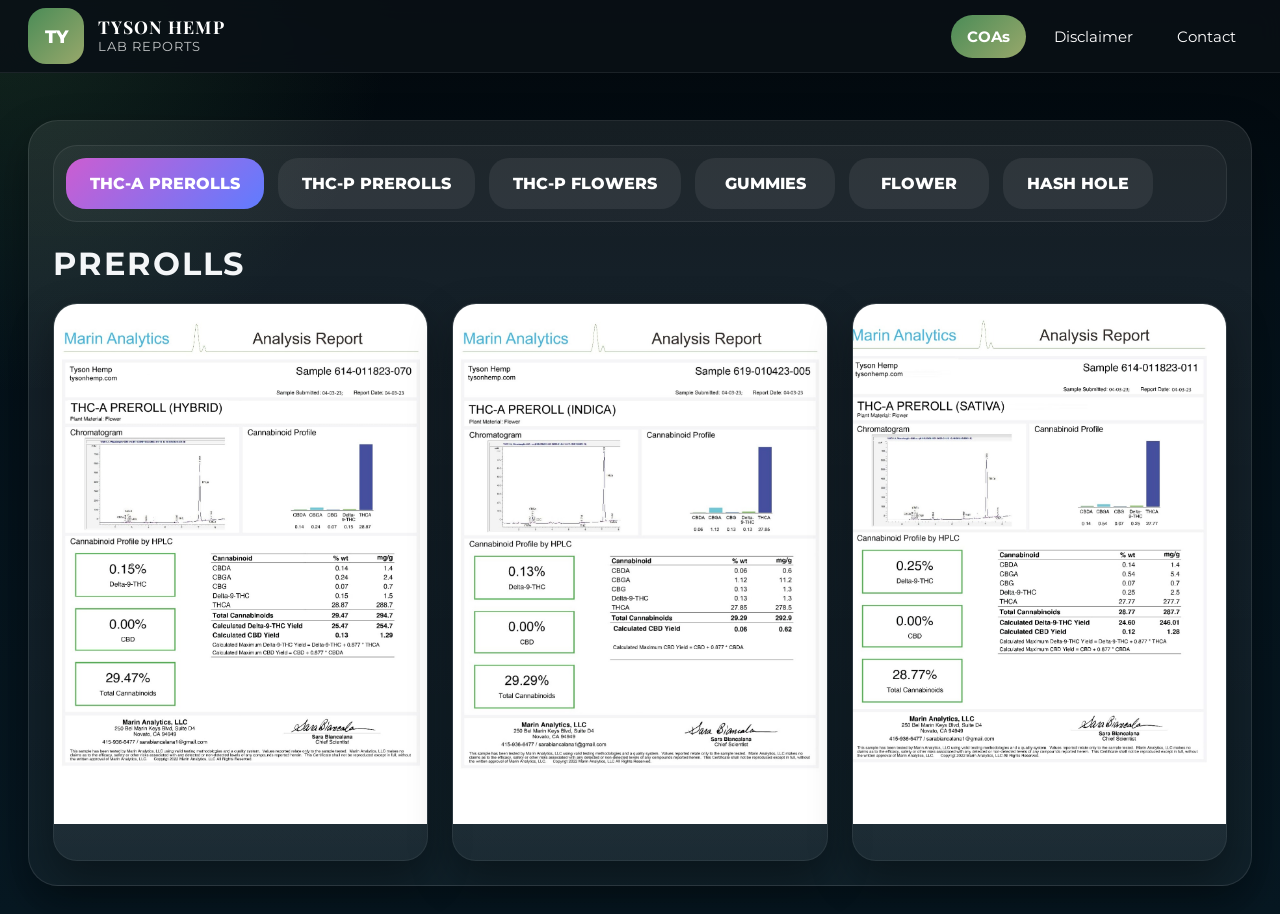
<file: coas.html>
<!DOCTYPE html>
<html lang="en">
<head>
  <meta charset="UTF-8" />
  <meta name="viewport" content="width=device-width, initial-scale=1.0" />
  <title>Lab Reports | Chillz Hemp</title>

  <link rel="preconnect" href="https://fonts.googleapis.com">
  <link rel="preconnect" href="https://fonts.gstatic.com" crossorigin>
  <link href="https://fonts.googleapis.com/css2?family=Montserrat:wght@400;500;600;700;800&family=Playfair+Display:wght@600;700&display=swap" rel="stylesheet">

  <style>
    :root{
      --bg:#041018;
      --bg2:#081b24;
      --panel:rgba(255,255,255,.06);
      --stroke:rgba(255,255,255,.10);
      --text:#f4f6f8;
      --muted:rgba(255,255,255,.72);
      --green:#4b8c57;
      --green2:#98a86b;
      --dark:#0b1117;
      --shadow:0 18px 40px rgba(0,0,0,.35);
      --max:1440px;
    }

    *{box-sizing:border-box}
    body{
      margin:0;
      font-family:"Montserrat",sans-serif;
      color:var(--text);
      background:
        radial-gradient(circle at top left, rgba(75,140,87,.22), transparent 25%),
        linear-gradient(180deg, #02070b 0%, #041018 30%, #071822 100%);
      min-height:100vh;
      padding-top:92px;
    }

    a{text-decoration:none;color:inherit}
    img{display:block;max-width:100%}

    .nav-wrap{
      position:fixed;
      top:0;left:0;right:0;
      z-index:1000;
      background:rgba(10,16,22,.82);
      backdrop-filter:blur(12px);
      border-bottom:1px solid rgba(255,255,255,.08);
    }

    .nav{
      max-width:var(--max);
      margin:0 auto;
      padding:16px 28px;
      display:flex;
      align-items:center;
      justify-content:space-between;
      gap:20px;
    }

    .brand{
      display:flex;
      align-items:center;
      gap:14px;
    }

    .brand-mark{
      width:56px;
      height:56px;
      border-radius:18px;
      display:grid;
      place-items:center;
      font-weight:800;
      font-size:1.1rem;
      background:linear-gradient(135deg, var(--green), var(--green2));
      color:#fff;
    }

    .brand-text{
      line-height:1.05;
    }

    .brand-name{
      display:block;
      font-family:"Playfair Display",serif;
      font-size:1.1rem;
      font-weight:700;
      letter-spacing:.06em;
      text-transform:uppercase;
    }

    .brand-sub{
      display:block;
      margin-top:4px;
      font-size:.82rem;
      color:rgba(255,255,255,.75);
      letter-spacing:.08em;
      text-transform:uppercase;
    }

    .nav-links{
      display:flex;
      align-items:center;
      gap:12px;
      flex-wrap:wrap;
    }

    .nav-links a{
      padding:12px 16px;
      border-radius:999px;
      font-size:.95rem;
      color:#fff;
    }

    .nav-links a.active-link{
      background:linear-gradient(135deg, var(--green), var(--green2));
      font-weight:700;
    }

    .page{
      max-width:var(--max);
      margin:0 auto;
      padding:28px;
    }

    .shell{
      background:linear-gradient(180deg, rgba(255,255,255,.08), rgba(255,255,255,.04));
      border:1px solid var(--stroke);
      border-radius:30px;
      box-shadow:var(--shadow);
      padding:24px;
    }

    .tab-bar{
      display:flex;
      flex-wrap:wrap;
      gap:14px;
      padding:12px;
      border-radius:24px;
      background:rgba(255,255,255,.04);
      border:1px solid rgba(255,255,255,.08);
      margin-bottom:22px;
    }

    .tab-btn,
    .subtab-btn{
      border:none;
      cursor:pointer;
      font:inherit;
      font-weight:800;
      text-transform:uppercase;
      color:#fff;
      transition:.2s ease;
    }

    .tab-btn{
      padding:16px 24px;
      border-radius:20px;
      background:rgba(255,255,255,.07);
      min-width:140px;
    }

    .tab-btn.active{
      background:linear-gradient(135deg, #cc5dd1, #5f7cff);
    }

    .subtab-row{
      display:flex;
      flex-wrap:wrap;
      gap:12px;
      margin-bottom:24px;
    }

    .subtab-btn{
      padding:12px 18px;
      border-radius:999px;
      background:rgba(255,255,255,.07);
    }

    .subtab-btn.active{
      background:linear-gradient(135deg, var(--green), var(--green2));
    }

    .tab-panel,
    .subtab-panel{
      display:none;
    }

    .tab-panel.active,
    .subtab-panel.active{
      display:block;
    }

    .panel-head{
      margin-bottom:20px;
    }

    .panel-head h2{
      margin:0 0 6px;
      font-size:2rem;
      text-transform:uppercase;
      letter-spacing:.06em;
    }

    .panel-head p{
      margin:0;
      color:var(--muted);
    }

    .report-grid{
      display:grid;
      grid-template-columns:repeat(3, minmax(0, 1fr));
      gap:24px;
    }

    .report-card{
      background:rgba(255,255,255,.04);
      border:1px solid rgba(255,255,255,.08);
      border-radius:24px;
      overflow:hidden;
      box-shadow:var(--shadow);
    }

    .report-card img{
      width:100%;
      height:520px;
      object-fit:cover;
      background:#e5e7eb;
    }

    .report-info{
      padding:18px;
      background:linear-gradient(180deg, rgba(255,255,255,.02), rgba(255,255,255,.01));
    }

    .report-info h3{
      margin:0 0 8px;
      font-size:1.05rem;
      text-transform:uppercase;
      letter-spacing:.05em;
    }

    .report-info p{
      margin:0;
      color:var(--muted);
      font-size:.92rem;
    }

    @media (max-width: 1100px){
      .report-grid{
        grid-template-columns:repeat(2, minmax(0, 1fr));
      }
    }

    @media (max-width: 760px){
      body{padding-top:82px}
      .nav{
        padding:14px 16px;
        flex-direction:column;
        align-items:flex-start;
      }
      .nav-links{
        gap:8px;
      }
      .page{
        padding:16px;
      }
      .shell{
        padding:16px;
      }
      .tab-btn{
        min-width:auto;
        flex:1 1 calc(50% - 7px);
      }
      .report-grid{
        grid-template-columns:1fr;
      }
      .report-card img{
        height:420px;
      }
    }
    .nav-wrap{
  position:fixed;
  top:0;
  left:0;
  right:0;
  z-index:1000;
  background:rgba(10,16,22,.88);
  backdrop-filter:blur(12px);
  border-bottom:1px solid rgba(255,255,255,.08);
}

.nav{
  max-width:1440px;
  margin:0 auto;
  padding:16px 28px;
  display:flex;
  align-items:center;
  justify-content:space-between;
  gap:20px;
  position:relative;
}

.brand{
  display:flex;
  align-items:center;
  gap:14px;
  text-decoration:none;
  color:#fff;
}

.brand-mark{
  width:56px;
  height:56px;
  border-radius:18px;
  display:grid;
  place-items:center;
  font-weight:800;
  font-size:1.1rem;
  background:linear-gradient(135deg, #4b8c57, #98a86b);
  color:#fff;
}

.brand-text{
  line-height:1.05;
}

.brand-name{
  display:block;
  font-family:"Playfair Display", serif;
  font-size:1.1rem;
  font-weight:700;
  letter-spacing:.06em;
  text-transform:uppercase;
}

.brand-sub{
  display:block;
  margin-top:4px;
  font-size:.82rem;
  color:rgba(255,255,255,.75);
  letter-spacing:.08em;
  text-transform:uppercase;
}

.nav-links{
  display:flex;
  align-items:center;
  gap:12px;
  flex-wrap:wrap;
}

.nav-links a{
  padding:12px 16px;
  border-radius:999px;
  font-size:.95rem;
  color:#fff;
  text-decoration:none;
  transition:.2s ease;
}

.nav-links a:hover{
  background:rgba(255,255,255,.08);
}

.nav-links a.active-link{
  background:linear-gradient(135deg, #4b8c57, #98a86b);
  font-weight:700;
}

.nav-toggle{
  display:none;
  width:42px;
  height:42px;
  min-width:42px;
  min-height:42px;
  max-width:42px;
  max-height:42px;

  border:none;
  border-radius:12px;
  background:rgba(255,255,255,.08);
  cursor:pointer;

  align-items:center;
  justify-content:center;
  flex-direction:column;
  gap:4px;

  padding:0; /* IMPORTANT */
  flex-shrink:0; /* prevents stretching */
}
.nav{
  height:72px; /* locks navbar height */
  align-items:center;
}
.brand{
  height:100%;
  display:flex;
  align-items:center;
}
.nav-toggle span{
  width:20px;
  height:2px;
}
.nav-toggle span{
  display:block;
  width:22px;
  height:2px;
  background:#fff;
  border-radius:999px;
  transition:.25s ease;
}

/* mobile */
@media (max-width: 900px){
  .nav{
    padding:14px 16px;
  }

  .nav-toggle{
    display:flex;
  }

  .nav-links{
    display:none;
    position:absolute;
    top:100%;
    left:16px;
    right:16px;
    margin-top:12px;
    padding:14px;
    border-radius:20px;
    background:rgba(10,16,22,.98);
    border:1px solid rgba(255,255,255,.08);
    box-shadow:0 18px 40px rgba(0,0,0,.35);
    flex-direction:column;
    align-items:stretch;
    gap:8px;
  }

  .nav-links.show{
    display:flex;
  }

  .nav-links a{
    width:100%;
    padding:14px 16px;
    border-radius:14px;
  }

  .brand-mark{
    width:50px;
    height:50px;
  }

  .brand-name{
    font-size:1rem;
  }

  .brand-sub{
    font-size:.75rem;
  }
}
  </style>
</head>
<body>

<header class="nav-wrap">
  <nav class="nav">
    <a class="brand" href="index.html">
      <span class="brand-mark">TY</span>
      <span class="brand-text">
        <span class="brand-name">Tyson Hemp</span>
        <span class="brand-sub">Lab Reports</span>
      </span>
    </a>

    <button class="nav-toggle" id="navToggle" aria-label="Toggle menu">
      <span></span>
      <span></span>
      <span></span>
    </button>

    <div class="nav-links" id="navMenu">
      <a href="coas.html" class="active-link">COAs</a>
      <a href="disclaimer.html">Disclaimer</a>
      <a href="contact.html">Contact</a>
    </div>
  </nav>
</header>

  <main class="page">
    <section class="shell">

      <div class="tab-bar">
        <button class="tab-btn active" data-tab="prerolls">THC-A PreRolls</button>
        <button class="tab-btn " data-tab="prerolls-thcp">THC-P PreRolls</button>
        <button class="tab-btn" data-tab="flowers-thcp">THC-P Flowers</button>
        <button class="tab-btn" data-tab="gummies">Gummies</button>
        <button class="tab-btn" data-tab="flowers">Flower</button>
        <button class="tab-btn" data-tab="donuts">Hash Hole</button>
      </div>

      <!-- PREROLLS -->
      <div class="tab-panel active" data-panel="prerolls">
        <!-- <div class="subtab-row">
          <button class="subtab-btn active" data-parent="prerolls" data-subtab="hybrid">Hybrid</button>
          <button class="subtab-btn" data-parent="prerolls" data-subtab="indica">Indica</button>
          <button class="subtab-btn" data-parent="prerolls" data-subtab="sativa">Sativa</button>
        </div> -->

        <div class="subtab-panel active" data-parent-panel="prerolls" data-subpanel="hybrid">
          <div class="panel-head">
            <h2>PreRolls</h2>
            
          </div>
          <div class="report-grid">
            <div class="report-card">
              <img src="./assets/images/preroll lab.jpeg" alt="PreRoll Hybrid 1">
              <div class="report-info"></div>
            </div>
            <div class="report-card">
              <img src="./assets/images/preroll indica.jpeg" alt="PreRoll Hybrid 2">
              <div class="report-info"></div>
            </div>
            <div class="report-card">
              <img src="./assets/images/preroll sativa.jpeg" alt="PreRoll Hybrid 3">
              <div class="report-info"></div>
            </div>
          </div>
        </div>

      </div>

      <div class="tab-panel" data-panel="prerolls-thcp">

  <div class="subtab-row">
    <button class="subtab-btn active" data-parent="prerolls-thcp" data-subtab="hybrid">Hybrid</button>
    <button class="subtab-btn" data-parent="prerolls-thcp" data-subtab="indica">Indica</button>
    <button class="subtab-btn" data-parent="prerolls-thcp" data-subtab="sativa">Sativa</button>
  </div>

  <!-- HYBRID -->
  <div class="subtab-panel active" data-parent-panel="prerolls-thcp" data-subpanel="hybrid">
    <div class="panel-head">
      <h2>PreRolls THCP — Hybrid</h2>  
    </div>

    <div class="report-grid">
      <div class="report-card">
        <img src="./assets/images/Tyson THCP New.jpeg">
      </div>
      <!-- <div class="report-card">
        <img src="./assets/images/THCP PREROLLS/THCP PREROLLS/Hybrid 02 copy.jpg">
      </div>
      <div class="report-card">
        <img src="./assets/images/THCP PREROLLS/THCP PREROLLS/Hybrid 03 copy.jpg">
      </div> -->
    </div>
  </div>

  <!-- INDICA -->
  <div class="subtab-panel" data-parent-panel="prerolls-thcp" data-subpanel="indica">
    <div class="panel-head">
      <h2>PreRolls THCP — Indica</h2>
    </div>

    <div class="report-grid">
      <div class="report-card">
        <img src="./assets/images/Tyson THCP New 1.jpeg">
      </div>
      <!-- <div class="report-card">
        <img src="./assets/images/THCP PREROLLS/THCP PREROLLS/Indica 02 copy.jpg">
      </div>
      <div class="report-card">
        <img src="./assets/images/THCP PREROLLS/THCP PREROLLS/Indica 03 copy.jpg">
      </div> -->
    </div>
  </div>

  <!-- SATIVA -->
  <div class="subtab-panel" data-parent-panel="prerolls-thcp" data-subpanel="sativa">
    <div class="panel-head">
      <h2>PreRolls THCP — Sativa</h2>
    </div>

    <div class="report-grid">
      <div class="report-card">
        <img src="./assets/images/Tyson THCP New 2.jpeg">
      </div>
      <!-- <div class="report-card">
        <img src="./assets/images/THCP PREROLLS/THCP PREROLLS/Sativa 02 copy.jpg">
      </div>
      <div class="report-card">
        <img src="./assets/images/THCP PREROLLS/THCP PREROLLS/Sativa 03 copy.jpg">
      </div> -->
    </div>
  </div>

</div>
<!-- THC-P FLOWERS -->
<div class="tab-panel" data-panel="flowers-thcp">
  <div class="subtab-row">
    <button class="subtab-btn active" data-parent="flowers-thcp" data-subtab="hybrid">Hybrid</button>
    <button class="subtab-btn" data-parent="flowers-thcp" data-subtab="indica">Indica</button>
    <button class="subtab-btn" data-parent="flowers-thcp" data-subtab="sativa">Sativa</button>
  </div>

  <!-- HYBRID -->
  <div class="subtab-panel active" data-parent-panel="flowers-thcp" data-subpanel="hybrid">
    <div class="panel-head">
      <h2>THC-P Flower — Hybrid</h2>
    </div>

    <div class="report-grid">
      <div class="report-card">
        <img src="./assets/images/Tyson Hybrid THCP FLower.jpeg">
      </div>
      <!-- <div class="report-card">
        <img src="./assets/images/THCP-Flower-Hybrid-2.jpeg">
      </div>
      <div class="report-card">
        <img src="./assets/images/THCP-Flower-Hybrid-3.jpeg">
      </div> -->
    </div>
  </div>

  <!-- INDICA -->
  <div class="subtab-panel" data-parent-panel="flowers-thcp" data-subpanel="indica">
    <div class="panel-head">
      <h2>THC-P Flower — Indica</h2>
    </div>

    <div class="report-grid">
      <div class="report-card">
        <img src="./assets/images/Tyson Indica THCP FLower.jpeg">
      </div>
      <!-- <div class="report-card">
        <img src="./assets/images/THCP-Flower-Indica-2.jpeg">
      </div>
      <div class="report-card">
        <img src="./assets/images/THCP-Flower-Indica-3.jpeg">
      </div> -->
    </div>
  </div>

  <!-- SATIVA -->
  <div class="subtab-panel" data-parent-panel="flowers-thcp" data-subpanel="sativa">
    <div class="panel-head">
      <h2>THC-P Flower — Sativa</h2>
    </div>

    <div class="report-grid">
      <div class="report-card">
        <img src="./assets/images/Tyson Sativa THCP FLower.jpeg">
      </div>
      <!-- <div class="report-card">
        <img src="./assets/images/THCP-Flower-Sativa-2.jpeg">
      </div>
      <div class="report-card">
        <img src="./assets/images/THCP-Flower-Sativa-3.jpeg">
      </div> -->
    </div>
  </div>
</div>


      <!-- GUMMIES -->
      <div class="tab-panel" data-panel="gummies">
        <div class="subtab-row">
          <button class="subtab-btn active" data-parent="gummies" data-subtab="hybrid">Hybrid</button>
          <button class="subtab-btn" data-parent="gummies" data-subtab="indica">Indica</button>
          <button class="subtab-btn" data-parent="gummies" data-subtab="sativa">Sativa</button>
        </div>

        <div class="subtab-panel active" data-parent-panel="gummies" data-subpanel="hybrid">
          <div class="panel-head"><h2>Gummies — Hybrid</h2></div>
          <div class="report-grid">
            <div class="report-card"><img src="./assets/images/Gummis Lab Hybrid.jpeg" alt="Gummies Hybrid 1"><div class="report-info"></div></div>
            <!-- <div class="report-card"><img src="" alt="Gummies Hybrid 2"><div class="report-info"><h3>Hybrid Report 02</h3></div></div>
            <div class="report-card"><img src="" alt="Gummies Hybrid 3"><div class="report-info"><h3>Hybrid Report 03</h3></div></div> -->
          </div>
        </div>

        <div class="subtab-panel" data-parent-panel="gummies" data-subpanel="indica">
          <div class="panel-head"><h2>Gummies — Indica</h2></div>
          <div class="report-grid">
            <div class="report-card"><img src="./assets/images/Gummies Lab Indica.jpeg" alt="Gummies Indica 1"><div class="report-info"><h3>Indica Report 01</h3></div></div>
            <!-- <div class="report-card"><img src="" alt="Gummies Indica 2"><div class="report-info"><h3>Indica Report 02</h3></div></div>
            <div class="report-card"><img src="" alt="Gummies Indica 3"><div class="report-info"><h3>Indica Report 03</h3></div></div> -->
          </div>
        </div>

        <div class="subtab-panel" data-parent-panel="gummies" data-subpanel="sativa">
          <div class="panel-head"><h2>Gummies — Sativa</h2></div>
          <div class="report-grid">
            <div class="report-card"><img src="./assets/images/Gummies Lab Sativa.jpeg" alt="Gummies Sativa 1"><div class="report-info"><h3>Sativa Report 01</h3></div></div>
            <!-- <div class="report-card"><img src="" alt="Gummies Sativa 2"><div class="report-info"><h3>Sativa Report 02</h3></div></div>
            <div class="report-card"><img src="" alt="Gummies Sativa 3"><div class="report-info"><h3>Sativa Report 03</h3></div></div> -->
          </div>
        </div>
      </div>

      <!-- FLOWER -->
      <div class="tab-panel" data-panel="flowers">
        <div class="subtab-row">
          <button class="subtab-btn active" data-parent="flowers" data-subtab="hybrid">Hybrid</button>
          <button class="subtab-btn" data-parent="flowers" data-subtab="indica">Indica</button>
          <button class="subtab-btn" data-parent="flowers" data-subtab="sativa">Sativa</button>
        </div>

        <div class="subtab-panel active" data-parent-panel="flowers" data-subpanel="hybrid">
          <div class="panel-head"><h2>Flower — Hybrid</h2></div>
          <div class="report-grid">
            <div class="report-card"><img src="./assets/images/Tyson Flower HybridLab.jpeg" alt="Flower Hybrid 1"><div class="report-info"></div></div>
            <!-- <div class="report-card"><img src="" alt="Flower Hybrid 2"><div class="report-info"><h3>Hybrid Report 02</h3></div></div>
            <div class="report-card"><img src="" alt="Flower Hybrid 3"><div class="report-info"><h3>Hybrid Report 03</h3></div></div> -->
          </div>
        </div>

        <div class="subtab-panel" data-parent-panel="flowers" data-subpanel="indica">
          <div class="panel-head"><h2>Flower — Indica</h2></div>
          <div class="report-grid">
            <div class="report-card"><img src="./assets/images/Tyson Flower Indica Lab.jpeg" alt="Flower Indica 1"><div class="report-info"><h3>Indica Report 01</h3></div></div>
            <!-- <div class="report-card"><img src="" alt="Flower Indica 2"><div class="report-info"><h3>Indica Report 02</h3></div></div>
            <div class="report-card"><img src="" alt="Flower Indica 3"><div class="report-info"><h3>Indica Report 03</h3></div></div> -->
          </div>
        </div>

        <div class="subtab-panel" data-parent-panel="flowers" data-subpanel="sativa">
          <div class="panel-head"><h2>Flower — Sativa</h2></div>
          <div class="report-grid">
            <div class="report-card"><img src="./assets/images/Tyson Flower Sativa Lab.jpeg" alt="Flower Sativa 1"><div class="report-info"><h3>Sativa Report 01</h3></div></div>
            <!-- <div class="report-card"><img src="" alt="Flower Sativa 2"><div class="report-info"><h3>Sativa Report 02</h3></div></div>
            <div class="report-card"><img src="" alt="Flower Sativa 3"><div class="report-info"><h3>Sativa Report 03</h3></div></div> -->
          </div>
        </div>
      </div>

      <!-- DONUTS -->
      <div class="tab-panel" data-panel="donuts">
        <div class="subtab-row">
          <button class="subtab-btn active" data-parent="donuts" data-subtab="hybrid">Hybrid</button>
          <!-- <button class="subtab-btn" data-parent="donuts" data-subtab="indica">Indica</button>
          <button class="subtab-btn" data-parent="donuts" data-subtab="sativa">Sativa</button> -->
        </div>

        <div class="subtab-panel active" data-parent-panel="donuts" data-subpanel="hybrid">
          <div class="panel-head"><h2>Hashole — Hybrid</h2></div>
          <div class="report-grid">
            <div class="report-card"><img src="./assets/images/Tyson Hash Hole Lab.jpeg" alt="Donuts Hybrid 1"><div class="report-info"></div></div>
            <!-- <div class="report-card"><img src="" alt="Donuts Hybrid 2"><div class="report-info"><h3>Hybrid Report 02</h3></div></div>
            <div class="report-card"><img src="" alt="Donuts Hybrid 3"><div class="report-info"><h3>Hybrid Report 03</h3></div></div> -->
          </div>
        </div>

        <!-- <div class="subtab-panel" data-parent-panel="donuts" data-subpanel="indica">
          <div class="panel-head"><h2>Donuts — Indica</h2></div>
          <div class="report-grid">
            <div class="report-card"><img src="" alt="Donuts Indica 1"><div class="report-info"><h3>Indica Report 01</h3></div></div>
            <div class="report-card"><img src="" alt="Donuts Indica 2"><div class="report-info"><h3>Indica Report 02</h3></div></div>
            <div class="report-card"><img src="" alt="Donuts Indica 3"><div class="report-info"><h3>Indica Report 03</h3></div></div>
          </div>
        </div>

        <div class="subtab-panel" data-parent-panel="donuts" data-subpanel="sativa">
          <div class="panel-head"><h2>Donuts — Sativa</h2></div>
          <div class="report-grid">
            <div class="report-card"><img src="" alt="Donuts Sativa 1"><div class="report-info"><h3>Sativa Report 01</h3></div></div>
            <div class="report-card"><img src="" alt="Donuts Sativa 2"><div class="report-info"><h3>Sativa Report 02</h3></div></div>
            <div class="report-card"><img src="" alt="Donuts Sativa 3"><div class="report-info"><h3>Sativa Report 03</h3></div></div>
          </div>
        </div> -->
      </div>

    </section>
  </main>

  <script>
    const mainTabButtons = document.querySelectorAll(".tab-btn");
    const mainPanels = document.querySelectorAll(".tab-panel");

    mainTabButtons.forEach(button => {
      button.addEventListener("click", () => {
        const target = button.dataset.tab;
        mainTabButtons.forEach(btn => btn.classList.remove("active"));
        mainPanels.forEach(panel => panel.classList.remove("active"));
        button.classList.add("active");
        document.querySelector(`.tab-panel[data-panel="${target}"]`).classList.add("active");
      });
    });

    const subTabButtons = document.querySelectorAll(".subtab-btn");

    subTabButtons.forEach(button => {
      button.addEventListener("click", () => {
        const parent = button.dataset.parent;
        const subtab = button.dataset.subtab;

        document.querySelectorAll(`.subtab-btn[data-parent="${parent}"]`).forEach(btn => {
          btn.classList.remove("active");
        });

        document.querySelectorAll(`.subtab-panel[data-parent-panel="${parent}"]`).forEach(panel => {
          panel.classList.remove("active");
        });

        button.classList.add("active");
        document.querySelector(`.subtab-panel[data-parent-panel="${parent}"][data-subpanel="${subtab}"]`).classList.add("active");
      });
    });
  </script>
<script>
  const navToggle = document.getElementById("navToggle");
  const navMenu = document.getElementById("navMenu");

  navToggle.addEventListener("click", () => {
    navMenu.classList.toggle("show");
  });
</script>
</body>
</html>
</file>
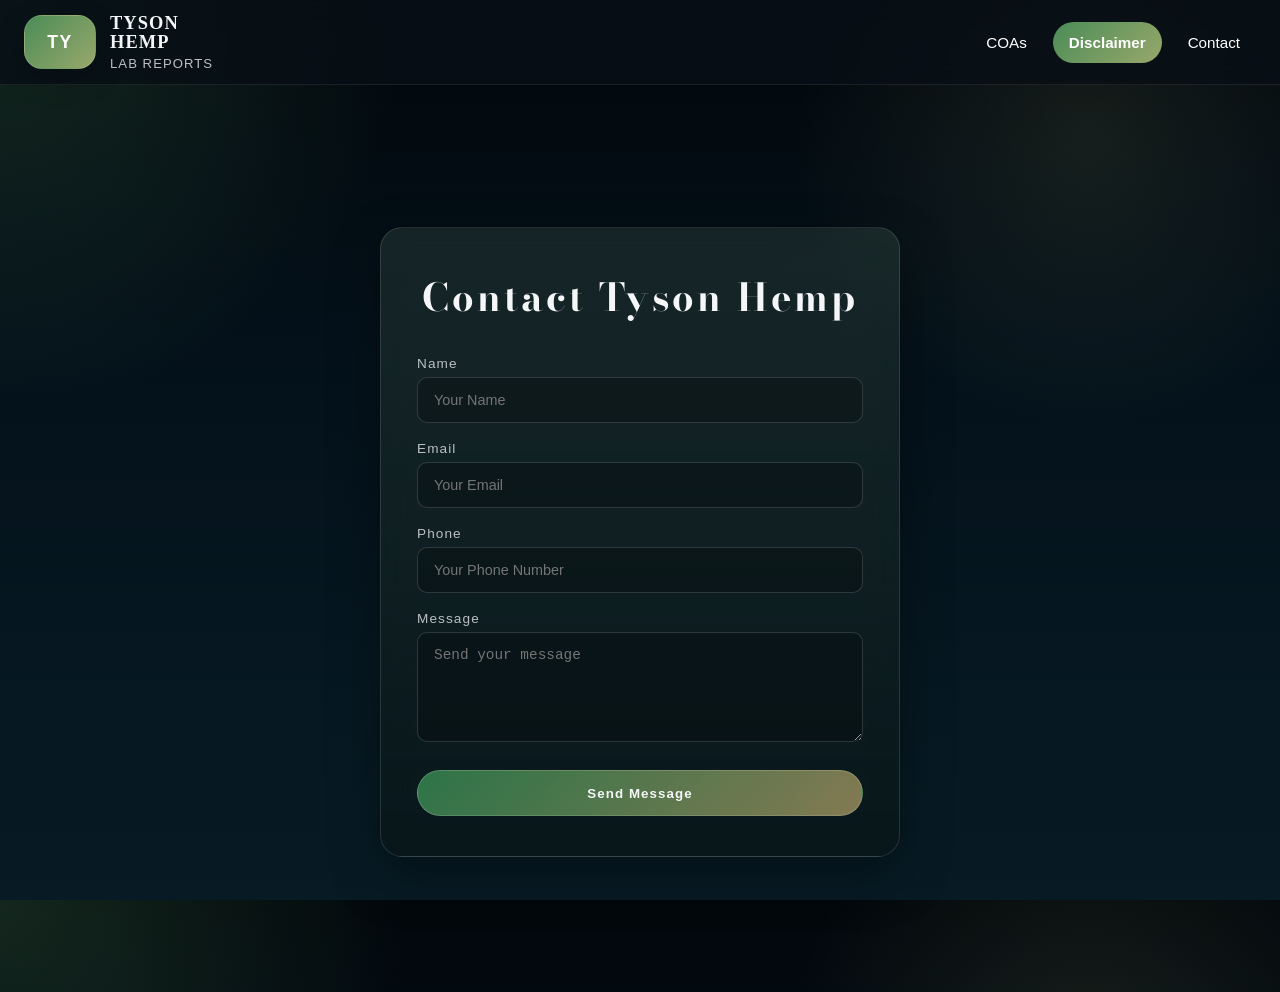
<file: contact.html>
<!DOCTYPE html>
<html lang="en">
<head>
<meta charset="UTF-8">
<meta name="viewport" content="width=device-width, initial-scale=1.0">

<title>Tyson Hemp — Contact</title>

<link rel="stylesheet" href="./assets/style.css">

<link rel="preconnect" href="https://fonts.googleapis.com">
<link rel="preconnect" href="https://fonts.gstatic.com" crossorigin>

<link href="https://fonts.googleapis.com/css2?family=Bodoni+Moda:wght@400;500;700&family=Noto+Sans+JP:wght@300;400;500;700&display=swap" rel="stylesheet">

<style>
    .menu-toggle{
display:none;
flex-direction:column;
gap:4px;
background:none;
border:none;
cursor:pointer;
}

.menu-toggle span{
width:22px;
height:2px;
background:white;
display:block;
}

.mobile-menu{
position:fixed;
top:70px;
left:0;
right:0;
background:#050807;
display:flex;
flex-direction:column;
gap:16px;
padding:30px;
transform:translateY(-120%);
transition:.35s ease;
z-index:900;
}

.mobile-menu.open{
transform:translateY(0);
}

.mobile-menu a{
color:white;
text-decoration:none;
font-size:1.1rem;
}

@media (max-width:900px){

.nav-links{
display:none;
}

.menu-toggle{
display:flex;
}

}</style>
<style>
    :root{
      --bg:#031019;
      --bg2:#071b25;
      --panel:rgba(255,255,255,.08);
      --panel-strong:rgba(255,255,255,.10);
      --stroke:rgba(255,255,255,.12);
      --text:#f4f6f8;
      --muted:rgba(255,255,255,.76);
      --green:#4b8c57;
      --green2:#98a86b;
      --shadow:0 20px 50px rgba(0,0,0,.35);
      --max:1380px;
    }

    *{
      box-sizing:border-box;
      margin:0;
      padding:0;
    }

    html{
      scroll-behavior:smooth;
    }

    body{
      font-family:"Montserrat",sans-serif;
      color:var(--text);
      background:
        radial-gradient(circle at top left, rgba(75,140,87,.24), transparent 26%),
        radial-gradient(circle at 85% 15%, rgba(152,168,107,.12), transparent 22%),
        linear-gradient(180deg, #02070b 0%, #04111a 38%, #071b25 100%);
      min-height:100vh;
      padding-top:92px;
      overflow-x:hidden;
    }

    a{
      text-decoration:none;
      color:inherit;
    }

    /* NAVBAR */
    .nav-wrap{
      position:fixed;
      top:0;
      left:0;
      right:0;
      z-index:1000;
      background:rgba(8,15,22,.82);
      backdrop-filter:blur(14px);
      -webkit-backdrop-filter:blur(14px);
      border-bottom:1px solid rgba(255,255,255,.08);
    }

    .nav{
      max-width:var(--max);
      margin:0 auto;
      padding:14px 24px;
      min-height:78px;
      display:flex;
      align-items:center;
      justify-content:space-between;
      gap:18px;
      position:relative;
    }

    .brand{
      display:flex;
      align-items:center;
      gap:14px;
      flex-shrink:0;
    }

    .brand-mark{
      width:54px;
      height:54px;
      border-radius:18px;
      display:grid;
      place-items:center;
      font-weight:800;
      font-size:1.1rem;
      color:#fff;
      background:linear-gradient(135deg, var(--green), var(--green2));
      box-shadow:0 10px 28px rgba(0,0,0,.22);
    }

    .brand-text{
      line-height:1.05;
    }

    .brand-name{
      display:block;
      font-family:"Playfair Display",serif;
      font-size:1.15rem;
      font-weight:700;
      letter-spacing:.06em;
      text-transform:uppercase;
    }

    .brand-sub{
      display:block;
      margin-top:4px;
      font-size:.82rem;
      color:rgba(255,255,255,.74);
      letter-spacing:.08em;
      text-transform:uppercase;
    }

    .nav-links{
      display:flex;
      align-items:center;
      gap:10px;
      flex-wrap:wrap;
    }

    .nav-links a{
      padding:12px 16px;
      border-radius:999px;
      font-size:.95rem;
      color:#fff;
      transition:.2s ease;
    }

    .nav-links a:hover{
      background:rgba(255,255,255,.08);
    }

    .nav-links a.active-link{
      background:linear-gradient(135deg, var(--green), var(--green2));
      font-weight:700;
    }

    .nav-toggle{
      display:none;
      width:42px;
      height:42px;
      min-width:42px;
      min-height:42px;
      border:none;
      border-radius:12px;
      background:rgba(255,255,255,.08);
      cursor:pointer;
      padding:0;
      flex-shrink:0;
      align-items:center;
      justify-content:center;
      flex-direction:column;
      gap:4px;
    }

    .nav-toggle span{
      display:block;
      width:20px;
      height:2px;
      border-radius:999px;
      background:#fff;
      transition:.25s ease;
    }

    .nav-toggle.active span:nth-child(1){
      transform:translateY(6px) rotate(45deg);
    }

    .nav-toggle.active span:nth-child(2){
      opacity:0;
    }

    .nav-toggle.active span:nth-child(3){
      transform:translateY(-6px) rotate(-45deg);
    }

    /* PAGE */
    .page{
      max-width:var(--max);
      margin:0 auto;
      padding:36px 24px 60px;
    }

    .hero{
      margin-bottom:24px;
    }

    .eyebrow{
      display:inline-block;
      margin-bottom:14px;
      padding:10px 16px;
      border-radius:999px;
      background:rgba(255,255,255,.06);
      border:1px solid rgba(255,255,255,.08);
      color:rgba(255,255,255,.82);
      font-size:.82rem;
      font-weight:700;
      letter-spacing:.16em;
      text-transform:uppercase;
    }

    .hero h1{
      font-family:"Playfair Display",serif;
      font-size:clamp(2rem, 5vw, 4rem);
      line-height:1.05;
      text-transform:uppercase;
      letter-spacing:.04em;
      margin-bottom:12px;
    }

    .hero p{
      max-width:760px;
      color:var(--muted);
      font-size:1rem;
      line-height:1.75;
    }

    .glass-box{
      position:relative;
      overflow:hidden;
      border-radius:30px;
      padding:30px;
      background:
        linear-gradient(180deg, rgba(255,255,255,.09), rgba(255,255,255,.05)),
        rgba(255,255,255,.03);
      border:1px solid var(--stroke);
      box-shadow:var(--shadow);
      backdrop-filter:blur(18px);
      -webkit-backdrop-filter:blur(18px);
    }

    .glass-box::before{
      content:"";
      position:absolute;
      inset:0;
      background:
        radial-gradient(circle at top right, rgba(152,168,107,.12), transparent 28%),
        radial-gradient(circle at bottom left, rgba(75,140,87,.12), transparent 30%);
      pointer-events:none;
    }

    .disclaimer-content{
      position:relative;
      z-index:1;
    }

    .disclaimer-content h2{
      font-size:clamp(1.3rem, 3vw, 2rem);
      margin-bottom:16px;
      text-transform:uppercase;
      letter-spacing:.08em;
      font-weight:800;
    }

    .disclaimer-content p{
      color:var(--muted);
      font-size:1rem;
      line-height:1.9;
      margin-bottom:18px;
    }

    .disclaimer-content p:last-child{
      margin-bottom:0;
    }

    /* MOBILE */
    @media (max-width: 900px){
      body{
        padding-top:82px;
      }

      .nav{
        padding:14px 16px;
      }

      .nav-toggle{
        display:flex;
      }

      .nav-links{
        display:none;
        position:absolute;
        top:100%;
        left:16px;
        right:16px;
        margin-top:12px;
        padding:14px;
        border-radius:20px;
        background:rgba(8,15,22,.98);
        border:1px solid rgba(255,255,255,.08);
        box-shadow:0 18px 40px rgba(0,0,0,.35);
        flex-direction:column;
        align-items:stretch;
        gap:8px;
      }

      .nav-links.show{
        display:flex;
      }

      .nav-links a{
        width:100%;
        padding:14px 16px;
        border-radius:14px;
      }

      .page{
        padding:24px 16px 44px;
      }

      .glass-box{
        padding:22px 18px;
        border-radius:24px;
      }
    }

    @media (max-width: 640px){
      .brand-mark{
        width:48px;
        height:48px;
        border-radius:16px;
      }

      .brand-name{
        font-size:1rem;
      }

      .brand-sub{
        font-size:.74rem;
      }

      .hero h1{
        margin-bottom:10px;
      }

      .hero p,
      .disclaimer-content p{
        font-size:.95rem;
        line-height:1.8;
      }

      .disclaimer-content h2{
        margin-bottom:12px;
      }
    }
  </style>
</head>

<body>
  <header class="nav-wrap">
    <nav class="nav">
      <a class="brand" href="index.html">
        <span class="brand-mark">TY</span>
        <span class="brand-text">
          <span class="brand-name">Tyson Hemp</span>
          <span class="brand-sub">Lab Reports</span>
        </span>
      </a>

      <button class="nav-toggle" id="navToggle" aria-label="Toggle menu">
        <span></span>
        <span></span>
        <span></span>
      </button>

      <div class="nav-links" id="navMenu">
        <a href="coas.html">COAs</a>
        <a href="disclaimer.html" class="active-link">Disclaimer</a>
        <a href="contact.html">Contact</a>
      </div>
    </nav>
  </header>


<!-- CONTACT SECTION -->
<section class="contact-section">

<div class="contact-wrapper glass">

<h1 class="contact-title">Contact Tyson Hemp</h1>

<form class="contact-form">

<div class="form-group">
<label>Name</label>
<input type="text" placeholder="Your Name" required>
</div>

<div class="form-group">
<label>Email</label>
<input type="email" placeholder="Your Email" required>
</div>

<div class="form-group">
<label>Phone</label>
<input type="tel" placeholder="Your Phone Number">
</div>

<div class="form-group">
<label>Message</label>
<textarea rows="5" placeholder="Send your message"></textarea>
</div>

<button type="submit" class="btn submit-btn">
Send Message
</button>

</form>

</div>

</section>

<script>
    const menuToggle = document.querySelector(".menu-toggle");
const mobileMenu = document.querySelector(".mobile-menu");

if(menuToggle){
menuToggle.addEventListener("click",()=>{
mobileMenu.classList.toggle("open");
menuToggle.classList.toggle("open");
});
}
</script>
  <script>
    const navToggle = document.getElementById("navToggle");
    const navMenu = document.getElementById("navMenu");

    navToggle.addEventListener("click", () => {
      navMenu.classList.toggle("show");
      navToggle.classList.toggle("active");
    });
  </script>
</body>
</html>
</file>
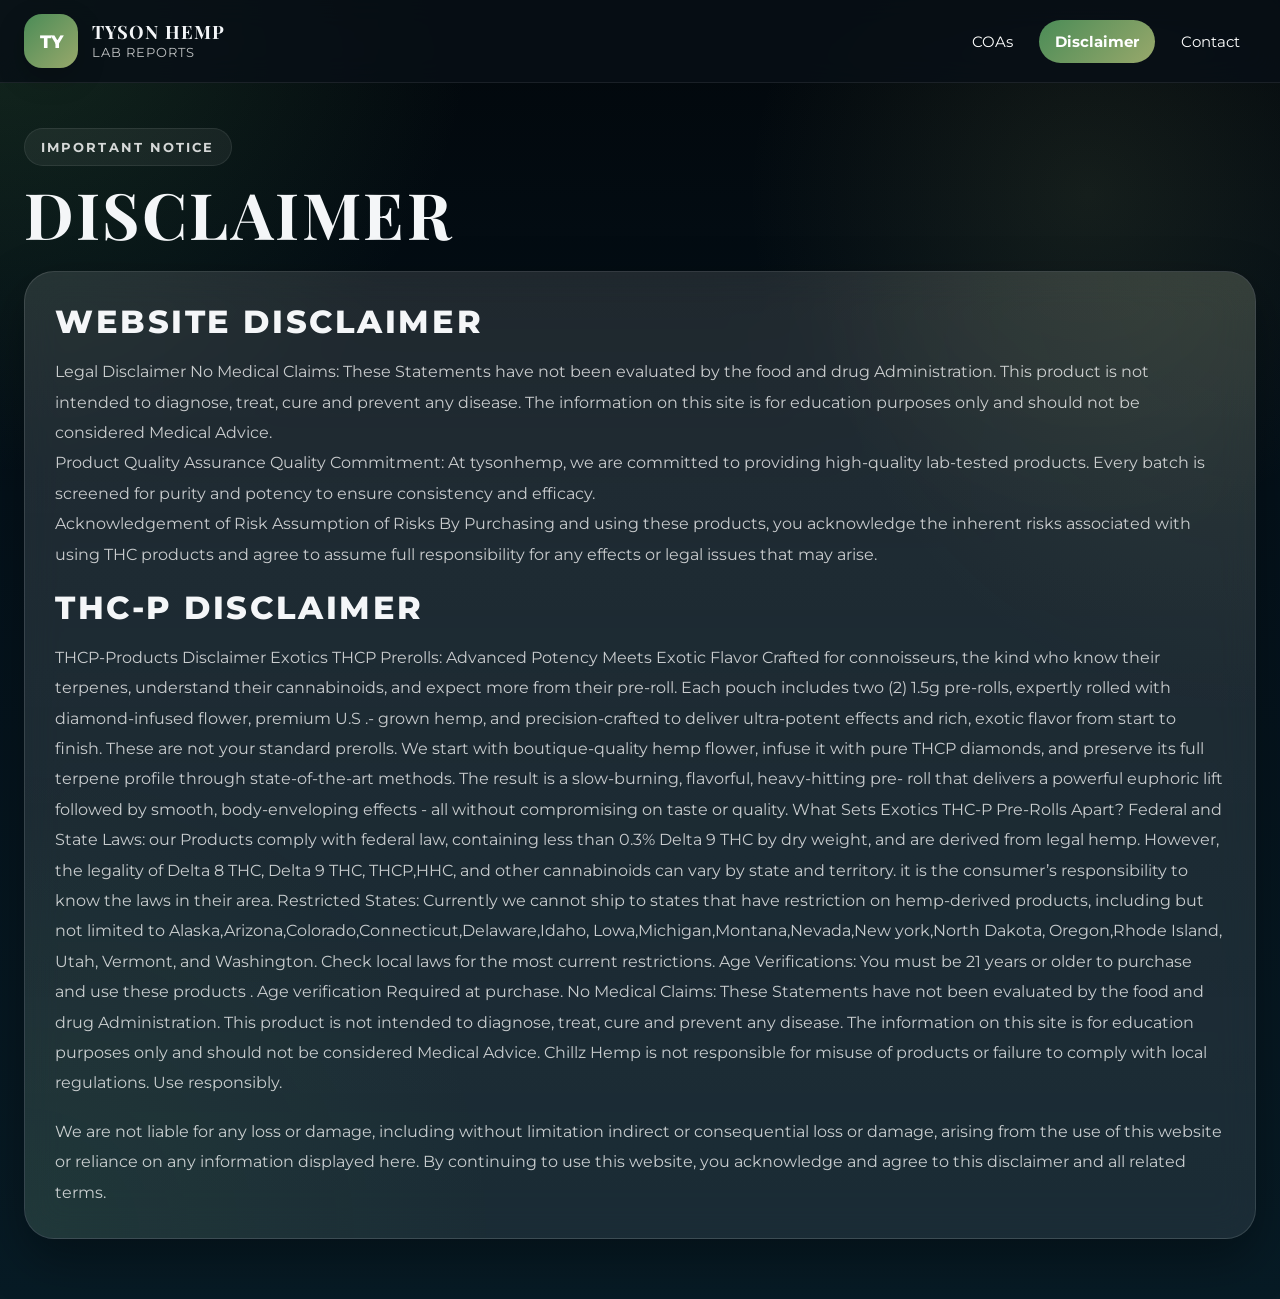
<file: disclaimer.html>
<!DOCTYPE html>
<html lang="en">
<head>
  <meta charset="UTF-8" />
  <meta name="viewport" content="width=device-width, initial-scale=1.0" />
  <title>Disclaimer | Tyson Hemp</title>

  <link rel="preconnect" href="https://fonts.googleapis.com">
  <link rel="preconnect" href="https://fonts.gstatic.com" crossorigin>
  <link href="https://fonts.googleapis.com/css2?family=Montserrat:wght@400;500;600;700;800&family=Playfair+Display:wght@600;700&display=swap" rel="stylesheet">

  <style>
    :root{
      --bg:#031019;
      --bg2:#071b25;
      --panel:rgba(255,255,255,.08);
      --panel-strong:rgba(255,255,255,.10);
      --stroke:rgba(255,255,255,.12);
      --text:#f4f6f8;
      --muted:rgba(255,255,255,.76);
      --green:#4b8c57;
      --green2:#98a86b;
      --shadow:0 20px 50px rgba(0,0,0,.35);
      --max:1380px;
    }

    *{
      box-sizing:border-box;
      margin:0;
      padding:0;
    }

    html{
      scroll-behavior:smooth;
    }

    body{
      font-family:"Montserrat",sans-serif;
      color:var(--text);
      background:
        radial-gradient(circle at top left, rgba(75,140,87,.24), transparent 26%),
        radial-gradient(circle at 85% 15%, rgba(152,168,107,.12), transparent 22%),
        linear-gradient(180deg, #02070b 0%, #04111a 38%, #071b25 100%);
      min-height:100vh;
      padding-top:92px;
      overflow-x:hidden;
    }

    a{
      text-decoration:none;
      color:inherit;
    }

    /* NAVBAR */
    .nav-wrap{
      position:fixed;
      top:0;
      left:0;
      right:0;
      z-index:1000;
      background:rgba(8,15,22,.82);
      backdrop-filter:blur(14px);
      -webkit-backdrop-filter:blur(14px);
      border-bottom:1px solid rgba(255,255,255,.08);
    }

    .nav{
      max-width:var(--max);
      margin:0 auto;
      padding:14px 24px;
      min-height:78px;
      display:flex;
      align-items:center;
      justify-content:space-between;
      gap:18px;
      position:relative;
    }

    .brand{
      display:flex;
      align-items:center;
      gap:14px;
      flex-shrink:0;
    }

    .brand-mark{
      width:54px;
      height:54px;
      border-radius:18px;
      display:grid;
      place-items:center;
      font-weight:800;
      font-size:1.1rem;
      color:#fff;
      background:linear-gradient(135deg, var(--green), var(--green2));
      box-shadow:0 10px 28px rgba(0,0,0,.22);
    }

    .brand-text{
      line-height:1.05;
    }

    .brand-name{
      display:block;
      font-family:"Playfair Display",serif;
      font-size:1.15rem;
      font-weight:700;
      letter-spacing:.06em;
      text-transform:uppercase;
    }

    .brand-sub{
      display:block;
      margin-top:4px;
      font-size:.82rem;
      color:rgba(255,255,255,.74);
      letter-spacing:.08em;
      text-transform:uppercase;
    }

    .nav-links{
      display:flex;
      align-items:center;
      gap:10px;
      flex-wrap:wrap;
    }

    .nav-links a{
      padding:12px 16px;
      border-radius:999px;
      font-size:.95rem;
      color:#fff;
      transition:.2s ease;
    }

    .nav-links a:hover{
      background:rgba(255,255,255,.08);
    }

    .nav-links a.active-link{
      background:linear-gradient(135deg, var(--green), var(--green2));
      font-weight:700;
    }

    .nav-toggle{
      display:none;
      width:42px;
      height:42px;
      min-width:42px;
      min-height:42px;
      border:none;
      border-radius:12px;
      background:rgba(255,255,255,.08);
      cursor:pointer;
      padding:0;
      flex-shrink:0;
      align-items:center;
      justify-content:center;
      flex-direction:column;
      gap:4px;
    }

    .nav-toggle span{
      display:block;
      width:20px;
      height:2px;
      border-radius:999px;
      background:#fff;
      transition:.25s ease;
    }

    .nav-toggle.active span:nth-child(1){
      transform:translateY(6px) rotate(45deg);
    }

    .nav-toggle.active span:nth-child(2){
      opacity:0;
    }

    .nav-toggle.active span:nth-child(3){
      transform:translateY(-6px) rotate(-45deg);
    }

    /* PAGE */
    .page{
      max-width:var(--max);
      margin:0 auto;
      padding:36px 24px 60px;
    }

    .hero{
      margin-bottom:24px;
    }

    .eyebrow{
      display:inline-block;
      margin-bottom:14px;
      padding:10px 16px;
      border-radius:999px;
      background:rgba(255,255,255,.06);
      border:1px solid rgba(255,255,255,.08);
      color:rgba(255,255,255,.82);
      font-size:.82rem;
      font-weight:700;
      letter-spacing:.16em;
      text-transform:uppercase;
    }

    .hero h1{
      font-family:"Playfair Display",serif;
      font-size:clamp(2rem, 5vw, 4rem);
      line-height:1.05;
      text-transform:uppercase;
      letter-spacing:.04em;
      margin-bottom:12px;
    }

    .hero p{
      max-width:760px;
      color:var(--muted);
      font-size:1rem;
      line-height:1.75;
    }

    .glass-box{
      position:relative;
      overflow:hidden;
      border-radius:30px;
      padding:30px;
      background:
        linear-gradient(180deg, rgba(255,255,255,.09), rgba(255,255,255,.05)),
        rgba(255,255,255,.03);
      border:1px solid var(--stroke);
      box-shadow:var(--shadow);
      backdrop-filter:blur(18px);
      -webkit-backdrop-filter:blur(18px);
    }

    .glass-box::before{
      content:"";
      position:absolute;
      inset:0;
      background:
        radial-gradient(circle at top right, rgba(152,168,107,.12), transparent 28%),
        radial-gradient(circle at bottom left, rgba(75,140,87,.12), transparent 30%);
      pointer-events:none;
    }

    .disclaimer-content{
      position:relative;
      z-index:1;
    }

    .disclaimer-content h2{
      font-size:clamp(1.3rem, 3vw, 2rem);
      margin-bottom:16px;
      text-transform:uppercase;
      letter-spacing:.08em;
      font-weight:800;
    }

    .disclaimer-content p{
      color:var(--muted);
      font-size:1rem;
      line-height:1.9;
      margin-bottom:18px;
    }

    .disclaimer-content p:last-child{
      margin-bottom:0;
    }

    /* MOBILE */
    @media (max-width: 900px){
      body{
        padding-top:82px;
      }

      .nav{
        padding:14px 16px;
      }

      .nav-toggle{
        display:flex;
      }

      .nav-links{
        display:none;
        position:absolute;
        top:100%;
        left:16px;
        right:16px;
        margin-top:12px;
        padding:14px;
        border-radius:20px;
        background:rgba(8,15,22,.98);
        border:1px solid rgba(255,255,255,.08);
        box-shadow:0 18px 40px rgba(0,0,0,.35);
        flex-direction:column;
        align-items:stretch;
        gap:8px;
      }

      .nav-links.show{
        display:flex;
      }

      .nav-links a{
        width:100%;
        padding:14px 16px;
        border-radius:14px;
      }

      .page{
        padding:24px 16px 44px;
      }

      .glass-box{
        padding:22px 18px;
        border-radius:24px;
      }
    }

    @media (max-width: 640px){
      .brand-mark{
        width:48px;
        height:48px;
        border-radius:16px;
      }

      .brand-name{
        font-size:1rem;
      }

      .brand-sub{
        font-size:.74rem;
      }

      .hero h1{
        margin-bottom:10px;
      }

      .hero p,
      .disclaimer-content p{
        font-size:.95rem;
        line-height:1.8;
      }

      .disclaimer-content h2{
        margin-bottom:12px;
      }
    }
  </style>
</head>
<body>

  <header class="nav-wrap">
    <nav class="nav">
      <a class="brand" href="index.html">
        <span class="brand-mark">TY</span>
        <span class="brand-text">
          <span class="brand-name">Tyson Hemp</span>
          <span class="brand-sub">Lab Reports</span>
        </span>
      </a>

      <button class="nav-toggle" id="navToggle" aria-label="Toggle menu">
        <span></span>
        <span></span>
        <span></span>
      </button>

      <div class="nav-links" id="navMenu">
        <a href="coas.html">COAs</a>
        <a href="disclaimer.html" class="active-link">Disclaimer</a>
        <a href="contact.html">Contact</a>
      </div>
    </nav>
  </header>

  <main class="page">
    <section class="hero">
      <span class="eyebrow">Important Notice</span>
      <h1>Disclaimer</h1>
    </section>

    <section class="glass-box">
      <div class="disclaimer-content">
        <h2>Website Disclaimer</h2>

        <p>
        Legal Disclaimer
No Medical Claims: These Statements have not been evaluated by the food and drug Administration. This product is not intended to diagnose, treat, cure and prevent any disease. The information on this site is for education purposes only and should not be considered Medical Advice.
<br>Product Quality Assurance
Quality Commitment: At tysonhemp, we are committed to providing high-quality lab-tested products. Every batch is screened for purity and potency to ensure consistency and efficacy.
<br>Acknowledgement of Risk
Assumption of Risks By Purchasing and using these products, you acknowledge the inherent risks associated with using THC products and agree to assume full responsibility for any effects or legal issues that may arise.
        </p>
<h2>THC-P Disclaimer</h2>
        <p>
          THCP-Products Disclaimer

Exotics THCP Prerolls: Advanced Potency Meets Exotic Flavor
Crafted for connoisseurs, the kind who know their terpenes, understand their cannabinoids, and expect more from their pre-roll. Each pouch includes two (2) 1.5g pre-rolls, expertly rolled with diamond-infused flower, premium U.S .- grown hemp, and precision-crafted to deliver ultra-potent effects and rich, exotic flavor from start to finish. These are not your standard prerolls. We start with boutique-quality hemp flower, infuse it with pure THCP diamonds, and preserve its full terpene profile through state-of-the-art methods. The result is a slow-burning, flavorful, heavy-hitting pre- roll that delivers a powerful euphoric lift followed by smooth, body-enveloping effects - all without compromising on taste or quality.


What Sets Exotics THC-P Pre-Rolls Apart?
Federal and State Laws: our Products comply with federal law, containing less than 0.3% Delta 9 THC by dry weight, and are derived from legal hemp. However, the legality of Delta 8 THC, Delta 9 THC, THCP,HHC, and other cannabinoids can vary by state and territory. it is the consumer’s responsibility to know the laws in their area. Restricted States: Currently we cannot ship to states that have restriction on hemp-derived products, including but not limited to Alaska,Arizona,Colorado,Connecticut,Delaware,Idaho, Lowa,Michigan,Montana,Nevada,New york,North Dakota, Oregon,Rhode Island, Utah, Vermont, and Washington. Check local laws for the most current restrictions. Age Verifications: You must be 21 years or older to purchase and use these products . Age verification Required at purchase. No Medical Claims: These Statements have not been evaluated by the food and drug Administration. This product is not intended to diagnose, treat, cure and prevent any disease. The information on this site is for education purposes only and should not be considered Medical Advice. Chillz Hemp is not responsible for misuse of products or failure to comply with local regulations. Use responsibly.
        </p>

        <p>
          We are not liable for any loss or damage, including without limitation indirect or consequential loss or damage, arising from the use of this website or reliance on any information displayed here. By continuing to use this website, you acknowledge and agree to this disclaimer and all related terms.
        </p>
      </div>
    </section>
  </main>

  <script>
    const navToggle = document.getElementById("navToggle");
    const navMenu = document.getElementById("navMenu");

    navToggle.addEventListener("click", () => {
      navMenu.classList.toggle("show");
      navToggle.classList.toggle("active");
    });
  </script>

</body>
</html>
</file>
<file: assets/style.css>
:root{
  /* HEMP / LUX PALETTE */
  --bg:#050807;
  --bg2:#07110C;
  --text:#F4F1E8;
  --muted:#B9C3B7;

  --primary:#2F7A4B;
  --gold:#B9A46A;

  --glass: rgba(120,160,130,.12);
  --stroke: rgba(244,241,232,.14);

  --shadow: 0 18px 60px rgba(0,0,0,.58);
  --radius: 22px;

  /* Wazabi-like display serif */
  --fontMain: "Noto Sans JP", system-ui, -apple-system, Segoe UI, Roboto, Arial, sans-serif;
  --fontHead: "Castoro Titling", serif;

  --max: 1120px;
}

*{box-sizing:border-box}
html,body{height:100%}
body{
  margin:0;
  color:var(--text);
  font-family:var(--fontMain);
  background:
    radial-gradient(900px 550px at 18% 10%, rgba(47,122,75,.24), transparent 60%),
    radial-gradient(820px 540px at 78% 0%, rgba(185,164,106,.14), transparent 62%),
    radial-gradient(900px 620px at 55% 98%, rgba(126,215,164,.10), transparent 62%),
    linear-gradient(180deg, var(--bg), var(--bg2));
  overflow-x:hidden;
}

a{color:inherit;text-decoration:none}
img{max-width:100%;display:block}
.muted{color:var(--muted)}
.small{font-size:.92rem}

.bg-visuals{position:fixed; inset:0; pointer-events:none; z-index:-1}
.orb{position:absolute; filter: blur(38px); opacity:.65; border-radius:999px}
.orb-a{width:520px;height:520px;left:-170px;top:-170px;background:rgba(47,122,75,.32)}
.orb-b{width:420px;height:420px;right:-160px;top:60px;background:rgba(185,164,106,.18)}
.orb-c{width:560px;height:560px;left:40%;bottom:-280px;background:rgba(126,215,164,.12)}
.noise{
  position:absolute; inset:0;
  background-image:url("data:image/svg+xml,%3Csvg xmlns='http://www.w3.org/2000/svg' width='240' height='240'%3E%3Cfilter id='n'%3E%3CfeTurbulence type='fractalNoise' baseFrequency='.65' numOctaves='2' stitchTiles='stitch'/%3E%3C/filter%3E%3Crect width='240' height='240' filter='url(%23n)' opacity='.22'/%3E%3C/svg%3E");
  mix-blend-mode:overlay;
  opacity:.20;
}

/* NAV */
.nav-wrap{
  position:sticky; top:0; z-index:50;
  backdrop-filter: blur(14px);
  -webkit-backdrop-filter: blur(14px);
  background: rgba(5,8,7,.62);
  border-bottom: 1px solid rgba(244,241,232,.10);
}
.nav{
  max-width:var(--max);
  margin:0 auto;
  padding:.85rem 1rem;
  display:flex; align-items:center; justify-content:space-between;
  gap:1rem;
}
.brand{display:flex; align-items:center; gap:.75rem}
.brand-mark{
  width:44px;height:44px;border-radius:14px;
  display:grid; place-items:center;
  background: linear-gradient(135deg, rgba(47,122,75,.95), rgba(185,164,106,.65));
  font-weight:800; letter-spacing:.08em;
}
.brand-text{display:flex; flex-direction:column; line-height:1.05}
.brand-name{font-family:var(--fontHead); font-size:1.05rem; text-transform:uppercase; letter-spacing:.08em}
.brand-sub{font-size:.84rem; color:rgba(244,241,232,.70)}

.nav-links{display:flex; align-items:center; gap:.8rem}
.nav-links a{
  padding:.55rem .7rem;
  border-radius:999px;
  color: rgba(244,241,232,.86);
  transition: background .16s ease;
}
.nav-links a:hover{background: rgba(244,241,232,.07)}

.nav-toggle{
  display:none;
  width:46px;height:46px;
  border-radius:14px;
  border:1px solid rgba(244,241,232,.14);
  background: rgba(244,241,232,.06);
  cursor:pointer;
}
.nav-toggle span{
  display:block; width:22px;height:2px;
  margin:5px auto;
  background: rgba(244,241,232,.9);
  border-radius:2px;
}

/* HERO (IMAGE ONLY) */
/* HERO (FULL FULL SCREEN, UNDER NAV) */
.hero{
  position: relative;
  width: 100vw;
  height: 100vh;              /* FULL SCREEN */
  margin: 0;
  overflow: hidden;
}

/* if your navbar is sticky and you still want the hero to be FULL,
   let the hero start behind the nav */
.nav-wrap{
  position: fixed;            /* instead of sticky */
  top: 0;
  left: 0;
  right: 0;
  z-index: 999;
}

/* avoid content getting hidden under fixed nav */
body{
  padding-top: 74px;          /* adjust if your nav height differs */
}

/* slider fills hero completely */
.hero-slider{
  width: 100%;
  height: 100%;
  position: relative;
}

/* each slide fills hero completely */
.hero-slide{
  position: absolute;
  inset: 0;
  opacity: 0;
  transition: opacity .45s ease;
}
.hero-slide.is-active{ opacity: 1; }

/* image fills EVERYTHING */
.hero-media{
  position: absolute;
  inset: 0;
}

.hero-img{
  width: 100%;
  height: 100%;
  object-fit: fill;           /* THIS is the "IDC if it stretches" */
  object-position: center;
  filter: none;               /* no effects */
}

/* controls stay on top */
.hero-controls{
  position: absolute;
  left: 50%;
  bottom: 24px;
  transform: translateX(-50%);
  display: flex;
  align-items: center;
  gap: 12px;
  z-index: 10;
  background: rgba(5,8,7,.30);
  border: 1px solid rgba(244,241,232,.12);
  backdrop-filter: blur(14px);
  -webkit-backdrop-filter: blur(14px);
  border-radius: 999px;
  padding: .4rem .55rem;
}
/* UI */
.glass{
  background: linear-gradient(180deg, rgba(120,160,130,.16), rgba(10,18,14,.42));
  border: 1px solid var(--stroke);
  backdrop-filter: blur(16px);
  -webkit-backdrop-filter: blur(16px);
  box-shadow: var(--shadow);
  border-radius: var(--radius);
}
.btn{
  display:inline-flex; align-items:center; justify-content:center;
  padding:.9rem 1.15rem;
  border-radius:999px;
  border:1px solid rgba(244,241,232,.18);
  background: linear-gradient(135deg, rgba(47,122,75,.95), rgba(185,164,106,.70));
  color: var(--text);
  font-weight:700;
  letter-spacing:.02em;
  transition: transform .18s ease, filter .18s ease;
}
.btn:hover{transform: translateY(-1px); filter:brightness(1.03)}
.btn:active{transform: translateY(0px) scale(.99)}
.btn-ghost{background: rgba(244,241,232,.07)}
.btn-ghost:hover{background: rgba(244,241,232,.10)}
.btn-small{padding:.62rem .9rem; font-size:.95rem}

.icon-btn{
  width:44px;height:44px;
  border-radius:999px;
  border:1px solid rgba(244,241,232,.18);
  background: rgba(244,241,232,.06);
  color: rgba(244,241,232,.95);
  font-size:1.35rem;
  display:grid; place-items:center;
  cursor:pointer;
  transition: transform .16s ease, background .16s ease;
}
.icon-btn:hover{transform: translateY(-1px); background: rgba(244,241,232,.10)}
.icon-btn:active{transform: translateY(0px) scale(.99)}

/* SECTIONS */
.section{
  max-width:var(--max);
  margin:0 auto;
  padding: 3rem 1rem;
}
.section-head{
  display:flex;
  justify-content:space-between;
  align-items:flex-end;
  gap:1rem;
  margin-bottom:1.1rem;
}
.section-kicker{
  margin:0 0 .4rem;
  font-size:.78rem;
  letter-spacing:.34em;
  text-transform:uppercase;
  color: rgba(244,241,232,.72);
}
.section-title{
  margin:0 0 .2rem;
  font-family: var(--fontHead);
  text-transform:uppercase;
  letter-spacing:.10em;
  font-size: clamp(1.55rem, 2.5vw, 2.2rem);
}
.section-sub{
  margin:0;
  color: rgba(244,241,232,.70);
  max-width: 70ch;
}
.section-actions{display:flex; gap:.55rem}

/* CAROUSEL */
.carousel{overflow:hidden; padding:1rem; border-radius: var(--radius)}
.carousel-track{
  display:flex; gap:1rem;
  overflow-x:auto;
  scroll-snap-type:x mandatory;
  scroll-behavior:smooth;
  padding-bottom:.35rem;
  -webkit-overflow-scrolling: touch;
}
.carousel-track::-webkit-scrollbar{height:10px}
.carousel-track::-webkit-scrollbar-thumb{background: rgba(244,241,232,.16); border-radius:999px}
.carousel-track::-webkit-scrollbar-track{background: rgba(244,241,232,.06); border-radius:999px}

.product-card{
  flex: 0 0 auto;
  width: min(320px, 82vw);
  scroll-snap-align: start;
  border-radius: 20px;
  background: rgba(0,0,0,.22);
  border: 1px solid rgba(244,241,232,.12);
  overflow:hidden;
}
.product-img{
  position:relative;
  height: 190px;
  background: rgba(0,0,0,.18);
}
.product-img img{width:100%; height:100%; object-fit:cover}
.tag{
  position:absolute;
  left:14px; top:14px;
  padding:.35rem .6rem;
  border-radius:999px;
  border:1px solid rgba(244,241,232,.16);
  background: rgba(5,8,7,.45);
  font-size:.85rem;
}
.product-body{padding:1rem}
.product-body h3{
  margin:.1rem 0 .35rem;
  font-family: var(--fontHead);
  text-transform:uppercase;
  letter-spacing:.08em;
  font-size:1.05rem;
}
.product-meta{
  display:flex;
  flex-wrap:wrap;
  gap:.45rem;
  margin:.7rem 0 .95rem;
}
.chip{
  display:inline-flex; align-items:center;
  padding:.35rem .6rem;
  border-radius:999px;
  border:1px solid rgba(244,241,232,.14);
  background: rgba(5,8,7,.35);
  color: rgba(244,241,232,.88);
  font-size:.86rem;
}

/* FOOTER */
.footer{border-top:1px solid rgba(244,241,232,.10); margin-top: 2rem}
.footer-inner{
  max-width:var(--max);
  margin:0 auto;
  padding: 2.2rem 1rem 1.3rem;
  display:flex;
  justify-content:space-between;
  gap:1rem;
  flex-wrap:wrap;
}
.footer-brand{display:flex; gap:.75rem; align-items:center}
.footer-title{font-family:var(--fontHead); text-transform:uppercase; letter-spacing:.10em}
.footer-links{display:flex; gap:.9rem; flex-wrap:wrap; align-items:center}
.footer-links a{padding:.5rem .7rem; border-radius:999px}
.footer-links a:hover{background: rgba(244,241,232,.08)}
.footer-bottom{
  max-width:var(--max);
  margin:0 auto;
  padding: 0 1rem 1.6rem;
  opacity:.9;
}

/* MOBILE */
@media (max-width: 860px){
  .nav-toggle{display:block}
  .nav-links{
    position:fixed;
    top:72px; left:12px; right:12px;
    display:none;
    flex-direction:column;
    gap:.25rem;
    padding:.8rem;
    border-radius:18px;
    background: rgba(5,8,7,.78);
    border: 1px solid rgba(244,241,232,.12);
    backdrop-filter: blur(16px);
    -webkit-backdrop-filter: blur(16px);
    box-shadow: var(--shadow);
  }
  .nav-links.is-open{display:flex}
  .nav-links a{width:100%; padding:.85rem .9rem}
  .hero{height:72vh}
}



/* =========================
   PRODUCT IMAGES: FULL PREVIEW (NO CROP)
   Paste at END of style.css
========================= */

/* Give the image area more height so products fit */
.product-img{
  height: 260px;                 /* was 190px */
  display: flex;
  align-items: center;
  justify-content: center;
  padding: 18px;
  background: rgba(0,0,0,.14);
}

/* Show the FULL product (no cropping) */
.product-img img{
  width: 100%;
  height: 100%;
  object-fit: contain !important; /* KEY: full preview */
  object-position: center;
}

/* Optional: make the image pop a bit */
.product-img img{
  filter: drop-shadow(0 18px 30px rgba(0,0,0,.45));
}

/* If your images have transparent backgrounds, this helps */
.product-img::before{
  content:"";
  position:absolute;
  inset:0;
  background: radial-gradient(520px 260px at 50% 40%, rgba(47,122,75,.12), transparent 62%);
  pointer-events:none;
}

/* Ensure tag stays on top */
.product-img{ position: relative; }
.tag{ z-index: 2; }

/* Mobile tuning */
@media (max-width: 520px){
  .product-img{ height: 240px; padding: 14px; }
}


/* CONTACT PAGE */

.contact-section{
min-height:100vh;
display:flex;
align-items:center;
justify-content:center;
padding:120px 20px;
}

.contact-wrapper{
width:100%;
max-width:520px;
padding:40px 36px;
border-radius:22px;
}

.contact-title{
font-family:"Bodoni Moda", serif;
font-size:2.4rem;
text-align:center;
margin-bottom:30px;
letter-spacing:.08em;
}

.contact-form{
display:flex;
flex-direction:column;
gap:18px;
}

.form-group{
display:flex;
flex-direction:column;
gap:6px;
}

.form-group label{
font-size:.85rem;
opacity:.75;
letter-spacing:.08em;
}

.form-group input,
.form-group textarea{
background:rgba(0,0,0,.25);
border:1px solid rgba(255,255,255,.15);
padding:14px 16px;
border-radius:10px;
color:white;
font-size:.9rem;
outline:none;
transition:all .2s ease;
}

.form-group input:focus,
.form-group textarea:focus{
border-color:#2f7a4b;
background:rgba(0,0,0,.35);
}

.submit-btn{
margin-top:10px;
width:100%;
font-weight:600;
letter-spacing:.08em;
}

/* =========================
   MOBILE HERO FIX
   Prevent ugly stretching on phones
========================= */

@media (max-width: 768px) {
  .hero{
    height: calc(100vh - 74px);
    min-height: 540px;
  }

  .hero-slider,
  .hero-slide,
  .hero-media{
    height: 100%;
  }

  .hero-img{
    object-fit: contain !important;   /* show full image */
    object-position: center center;
    width: 100%;
    height: 100%;
    background: #050807;              /* fills empty sides/top nicely */
  }

  .hero-controls{
    bottom: 18px;
    padding: .35rem .5rem;
    transform: translateX(-50%) scale(.95);
  }
}
@media (max-width: 768px) {
  .hero{
    height: calc(100vh - 74px);
    min-height: 540px;
    background:
      radial-gradient(ellipse at center, rgba(47,122,75,.18), transparent 55%),
      linear-gradient(180deg, #050807, #07110c);
  }

  .hero-slider,
  .hero-slide,
  .hero-media{
    height: 100%;
  }

  .hero-img{
    object-fit: contain !important;
    object-position: center;
    width: 100%;
    height: 100%;
    background: transparent;
  }

  .hero-controls{
    bottom: 18px;
    padding: .35rem .5rem;
    transform: translateX(-50%) scale(.95);
  }
}
/* =========================
   MOBILE HERO FIX (NO EMPTY SPACE)
========================= */

@media (max-width: 768px){

  .hero{
    height: 55vh;            /* smaller hero so empty space disappears */
    min-height: 360px;
  }

  .hero-slider,
  .hero-slide,
  .hero-media{
    height:100%;
  }

  .hero-img{
    width:100%;
    height:100%;
    object-fit:contain;      /* keeps image proportions */
    transform:scale(1.25);   /* fills the space better */
    object-position:center;
    background:#050807;
  }

  .hero-controls{
    bottom:12px;
    transform:translateX(-50%) scale(.9);
  }

}
/* Fix only this specific product image on mobile */
@media (max-width:768px){

  #flower-1 .product-img img{
    transform: scale(1.5);
    object-fit: contain;
  }

}

/* =========================
   MOBILE SECTION LAYOUT FIX
   Makes heading + controls + cards clean on phones
========================= */
@media (max-width: 768px){

  /* section spacing */
  .section{
    padding: 1.4rem .85rem 2rem;
  }

  /* heading block stacks nicely */
  .section-head{
    display: flex;
    flex-direction: column;
    align-items: flex-start;
    justify-content: flex-start;
    gap: .7rem;
    margin-bottom: .9rem;
  }

  .section-head > div:first-child{
    width: 100%;
  }

  .section-kicker{
    font-size: .68rem;
    letter-spacing: .28em;
    margin-bottom: .35rem;
  }

  .section-title{
    font-size: 1.05rem;
    line-height: 1.05;
    letter-spacing: .08em;
    margin: 0 0 .35rem;
  }

  .section-sub{
    font-size: .86rem;
    line-height: 1.45;
    max-width: 100%;
    margin: 0;
    color: rgba(244,241,232,.78);
  }

  /* controls go under heading, compact */
  .section-actions{
    width: 100%;
    display: flex;
    justify-content: flex-end;
    gap: .45rem;
    margin-top: .1rem;
  }

  .section-actions .icon-btn{
    width: 38px;
    height: 38px;
    font-size: 1.05rem;
  }

  /* carousel shell tighter */
  .carousel{
    padding: .7rem;
    border-radius: 18px;
  }

  .carousel-track{
    gap: .8rem;
  }

  /* cards fit mobile width better */
  .product-card{
    width: min(255px, 74vw);
    border-radius: 16px;
  }

  .product-img{
    height: 185px;
    padding: 12px;
  }

  .product-body{
    padding: .85rem;
  }

  .product-body h3{
    font-size: .92rem;
    line-height: 1.15;
    letter-spacing: .06em;
    margin-bottom: .35rem;
  }

  .product-body .muted{
    font-size: .84rem;
    line-height: 1.4;
  }

  .product-meta{
    gap: .35rem;
    margin: .55rem 0 .75rem;
  }

  .chip{
    font-size: .75rem;
    padding: .28rem .5rem;
  }

  .btn-small{
    padding: .55rem .8rem;
    font-size: .86rem;
  }

  .tag{
    top: 10px;
    left: 10px;
    font-size: .74rem;
    padding: .28rem .5rem;
  }
}

/* =========================
   PRODUCT IMAGE SIZE BOOST
   Works on desktop + mobile
========================= */

.product-img{
  display:flex;
  align-items:center;
  justify-content:center;
  overflow:hidden;
}

/* slightly enlarge product images but keep proportions */
.product-img img{
  width:100%;
  height:100%;
  object-fit:contain;
  transform:scale(1.22);
  transition:transform .25s ease;
}

/* slightly larger on mobile for better visibility */
@media (max-width:768px){

  .product-img{
    height:210px;
  }

  .product-img img{
    transform:scale(1.35);
  }

}

.footer {
  position: relative;
  overflow: hidden;
  padding: 56px 32px 24px;
  background: #080808 url("./images/ChatGPT\ Image\ Mar\ 10\,\ 2026\,\ 01_41_42\ AM.png") center center / cover no-repeat;
  color: #fff;
  border-top: 1px solid rgba(255, 255, 255, 0.08);
  isolation: isolate;
}

.footer-overlay {
  position: absolute;
  inset: 0;
  background:
    linear-gradient(
      180deg,
      rgba(5, 8, 6, 0.20) 0%,
      rgba(6, 10, 8, 0.45) 30%,
      rgba(8, 8, 8, 0.72) 68%,
      rgba(5, 5, 5, 0.88) 100%
    );
  z-index: 0;
}

.footer-inner,
.footer-bottom {
  position: relative;
  z-index: 1;
  max-width: 1280px;
  margin: 0 auto;
}

.footer-inner {
  display: flex;
  align-items: flex-start;
  justify-content: space-between;
  gap: 32px;
  padding-bottom: 28px;
}

.footer-left {
  max-width: 620px;
}

.footer-brand {
  display: flex;
  align-items: center;
  gap: 16px;
}

.brand-mark {
  width: 72px;
  height: 72px;
  flex: 0 0 72px;
  display: flex;
  align-items: center;
  justify-content: center;
  border-radius: 16px;
  background: rgba(0, 0, 0, 0.32);
  border: 1px solid rgba(255, 255, 255, 0.10);
  backdrop-filter: blur(6px);
  box-shadow: 0 10px 30px rgba(0, 0, 0, 0.35);
}

.brand-mark img {
  width: 52px;
  height: 52px;
  object-fit: contain;
  display: block;
}

.footer-brand-text {
  display: flex;
  flex-direction: column;
  gap: 4px;
}

.footer-title {
  font-size: 2rem;
  font-weight: 800;
  line-height: 1;
  letter-spacing: 0.02em;
  text-transform: uppercase;
  color: #ffffff;
}

.footer-subtitle {
  font-size: 1.1rem;
  color: rgba(255, 255, 255, 0.82);
  font-weight: 500;
}

.footer-desc {
  margin: 26px 0 0;
  font-size: 1.05rem;
  line-height: 1.8;
  color: rgba(255, 255, 255, 0.90);
  max-width: 760px;
}

.footer-links {
  display: flex;
  align-items: center;
  justify-content: flex-end;
  gap: 14px;
  flex-wrap: wrap;
  min-width: 280px;
}

.footer-links a {
  display: inline-flex;
  align-items: center;
  justify-content: center;
  min-width: 120px;
  min-height: 52px;
  padding: 0 22px;
  border-radius: 999px;
  text-decoration: none;
  color: #ffffff;
  font-size: 1rem;
  font-weight: 700;
  background: rgba(255, 255, 255, 0.08);
  border: 1px solid rgba(255, 255, 255, 0.14);
  backdrop-filter: blur(8px);
  transition: all 0.25s ease;
  box-shadow: 0 8px 22px rgba(0, 0, 0, 0.22);
}

.footer-links a:hover {
  transform: translateY(-2px);
  background: rgba(170, 138, 67, 0.26);
  border-color: rgba(215, 183, 104, 0.40);
  box-shadow: 0 12px 28px rgba(0, 0, 0, 0.30);
}

.footer-bottom {
  position: relative;
  z-index: 1;
  padding-top: 20px;
  border-top: 1px solid rgba(255, 255, 255, 0.10);
  font-size: 0.95rem;
  color: rgba(255, 255, 255, 0.78);
}

/* Tablet */
@media (max-width: 991px) {
  .footer {
    padding: 48px 22px 22px;
    background-position: center top;
  }

  .footer-inner {
    flex-direction: column;
    align-items: flex-start;
    gap: 24px;
  }

  .footer-links {
    justify-content: flex-start;
  }

  .footer-title {
    font-size: 1.7rem;
  }

  .footer-subtitle {
    font-size: 1rem;
  }

  .footer-desc {
    font-size: 1rem;
    line-height: 1.7;
  }
}

/* Mobile */
/* Mobile */
@media (max-width: 640px) {

  .footer {
    padding: 32px 16px 18px;
  }

  .footer-brand {
    gap: 10px;
  }

  .brand-mark {
    width: 52px;
    height: 52px;
  }

  .brand-mark img {
    width: 36px;
    height: 36px;
  }

  .footer-title {
    font-size: 1.25rem;
  }

  .footer-subtitle {
    font-size: 0.85rem;
  }

  .footer-desc {
    margin-top: 16px;
    font-size: 0.92rem;
    line-height: 1.6;
  }

  .footer-links {
    width: 100%;
    margin-top: 18px;
    gap: 10px;
    flex-direction: column;
  }

  .footer-links a {
    width: 100%;
    min-height: 42px;        /* smaller height */
    padding: 0 16px;
    font-size: 0.9rem;
    border-radius: 999px;
  }

  .footer-bottom {
    font-size: 0.82rem;
    padding-top: 14px;
  }
}
</file>
